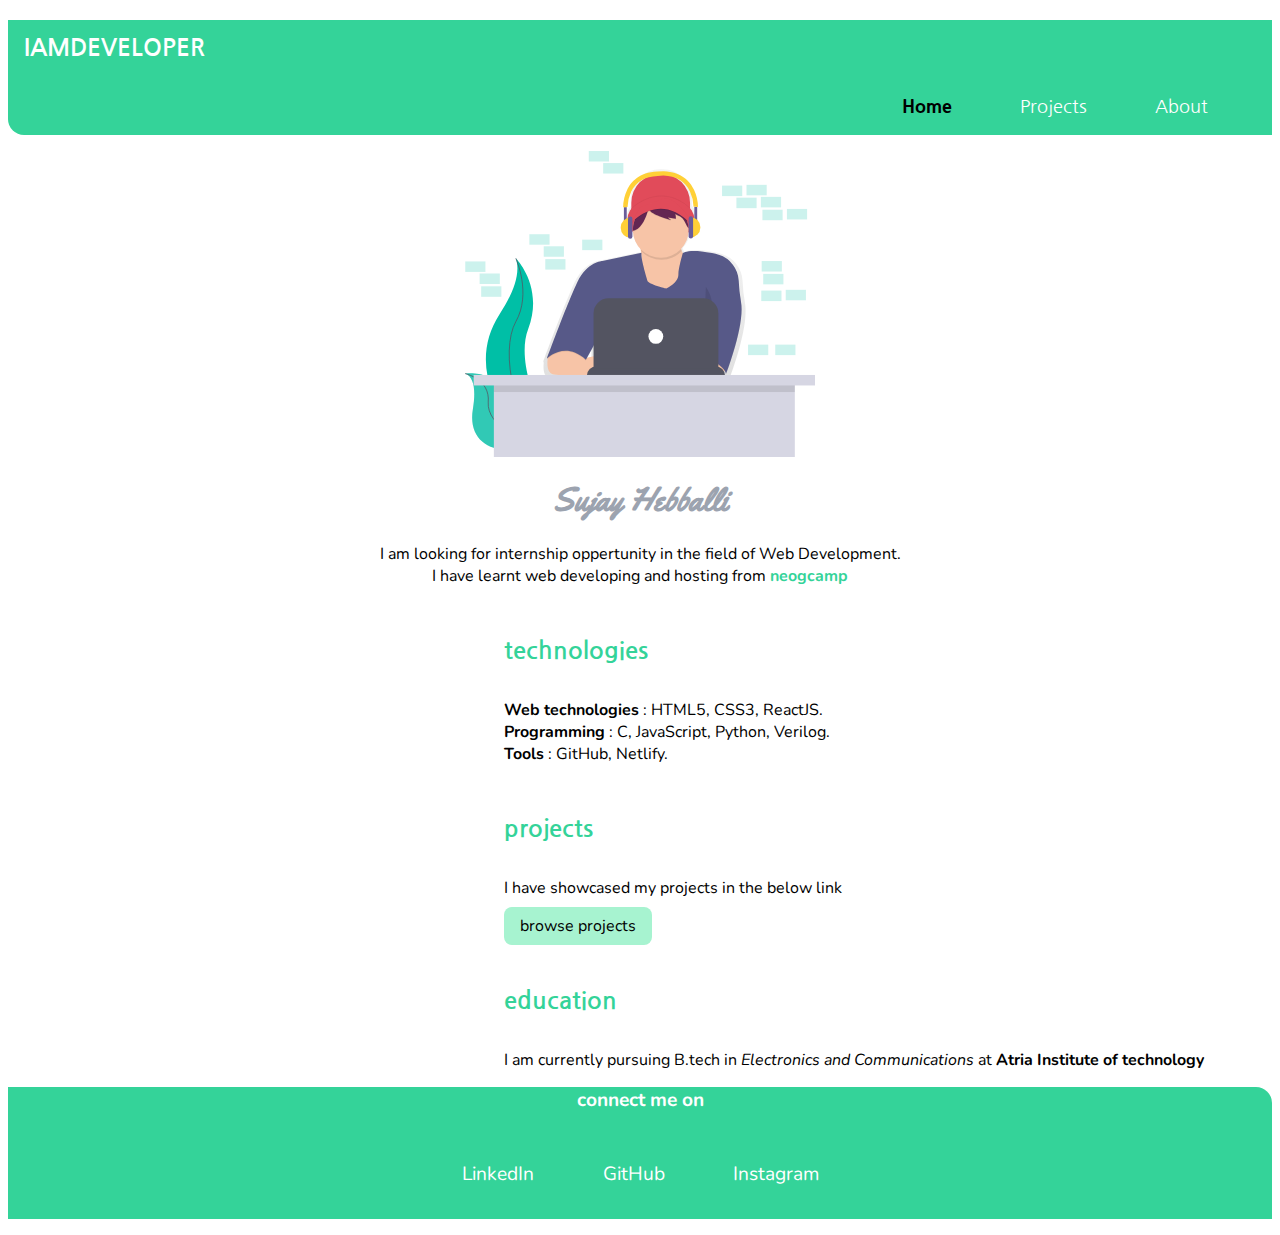
<file: index.html>
<!DOCTYPE html>
<html lang="en">
<head>
    <meta charset="UTF-8">
    <meta name="viewport" content="width=device-width, initial-scale=1.0">
    <link rel="stylesheet" href="styles.css">
    <link rel="icon" href="images/logo.png">
    <title>Sujay Hebballi</title>
</head>
<body>
     <nav class="nav-container">
        <h2 class="nav-header">IAMDEVELOPER</h2>
        <ul class="nav-list">
            <li class="nav-list-inline"><a class="nav-list-link link-active" href="">Home</a></li>
            <li class="nav-list-inline"><a class="nav-list-link" href="projects.html">Projects</a></li>
            <li class="nav-list-inline"><a class="nav-list-link" href="about.html">About</a></li>
        </ul>
    </nav>
    <img class="hero-img" src="images/myPic.svg" alt="">
   
    <h1 class="intro-head">Sujay Hebballi</h1>
    <p class="intro-para">I am looking for internship oppertunity in the field of Web Development.
       <br> I have learnt web developing and hosting from <a class="intro-link" href="https://neog.camp/">neogcamp</a> 
    </p>
    
    <h2 class="sub-intro">technologies</h2>
    <ul class="sub-unordered-list">
        <li class="sub-unordered-list-item"><strong>Web technologies</strong> : HTML5, CSS3, ReactJS.</li>
        <li class="sub-unordered-list-item"><strong>Programming</strong> : C, JavaScript, Python, Verilog.</li>
        <li class="sub-unordered-list-item"><strong>Tools</strong> : GitHub, Netlify.</li>
    </ul>
    
    <h2 class="sub-intro">projects</h2>
    <div  class="div-sub-pro">I have showcased my projects in the below link</div>
    <a class="sub_into-link"href="projects.html">browse projects</a>
    <h2 class="sub-intro">education</h2>
    <p  class="div-sub">I am currently pursuing B.tech in <em>Electronics and Communications</em> at <strong>Atria Institute of technology</strong></p>
    
    <footer>
        <div class="footer-head">connect me on</div>
        <ul class="footer-ul">
            <li class="footer-ul-item"><a class="footer-link" href="https://www.linkedin.com/in/sujay-hebballi-28995b1a3/">LinkedIn</a> </li>
            <li class="footer-ul-item"><a class="footer-link" href="https://github.com/SujayHebballi">GitHub</a></li>
            <li class="footer-ul-item"><a class="footer-link" href="https://www.instagram.com/irrelevanttwaddle">Instagram</a></li>
        </ul>
    </footer>
</body>
</html>
</file>
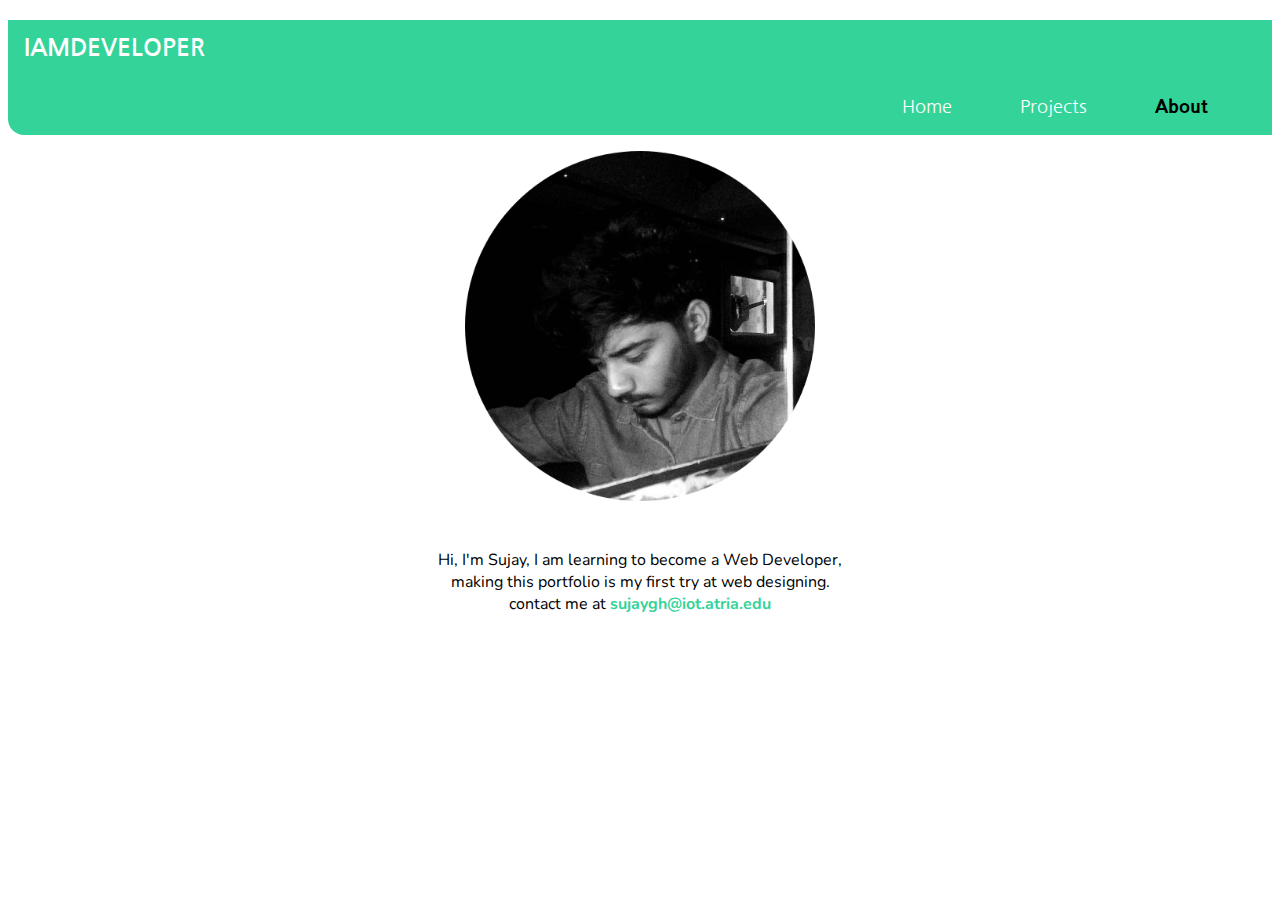
<file: about.html>
<!DOCTYPE html>
<html lang="en">
<head>
    <meta charset="UTF-8">
    <meta name="viewport" content="width=device-width, initial-scale=1.0">
    <link rel="stylesheet" href="styles.css">
    <title>About</title>

</head>
<body>
    <nav class="nav-container">
        <h2 class="nav-header">IAMDEVELOPER</h2>
        <ul class="nav-list">
            <li class="nav-list-inline"><a class="nav-list-link" href="index.html">Home</a></li>
            <li class="nav-list-inline"><a class="nav-list-link" href="projects.html">Projects</a></li>
            <li class="nav-list-inline"><a class="nav-list-link link-active" href="about.html">About</a></li>
        </ul>
    </nav>

    <img class="hero-about" src="images/sujay.png" alt="">
    <p class="para-about">Hi, I'm Sujay, I am learning to become a Web Developer,<br> making this portfolio is my first try at web designing.
    <br> contact me at <a class="about-link" href=""><strong>sujaygh@iot.atria.edu</strong></a></p>
</body>
</html>
</file>
<file: styles.css>
@import url('https://fonts.googleapis.com/css2?family=Nanum+Gothic:wght@700&display=swap');
@import url('https://fonts.googleapis.com/css2?family=Yellowtail&display=swap');
@import url('https://fonts.googleapis.com/css2?family=Nunito:wght@300&display=swap');

/* variables*/


:root{
    
}

/* Navigation*/
.nav-container{
    background-color:#34D399;
    border-bottom-left-radius: 1rem;
    padding-right: 2rem;
}

.nav-header{
    font-family: 'Nanum Gothic', sans-serif;
    color: white;
    padding: 1rem 1rem;
}

.nav-list{
    list-style: none;
    text-align: right;
    padding-bottom: 1rem;    
}

.nav-list-inline{
    display: inline;
    padding: 2rem;
}
.nav-list-link{
    color: white;
    text-decoration: none;
    font-family: 'Nanum Gothic', sans-serif;
    font-size: large;
}
.link-active{
    font-weight: 900;
    color: black;
}

/*hero-imag*/

.hero-img{
    max-width: 350px;
    display: block;
    margin: auto;
}
/*Intro_about_me*/

.intro-head{
    font-family: 'Yellowtail', cursive;
    text-align: center;
    color: #9CA3AF;
}
.intro-para{
    font-family: 'Nunito', sans-serif;
    text-align: center;
}
.intro-link{
    text-decoration: none;
    font-weight: bold;
    color:#34D399;
}
.sub-intro{
    font-family: 'Nanum Gothic', sans-serif;
    color: #34D399;
    padding-left: 31rem;
    padding-top: 2rem;
    padding-bottom: 1rem;
}
.sub-unordered-list{
    list-style: none;
    padding-left: 31rem;
}
.sub-unordered-list-item{
    font-family: 'Nunito', sans-serif;
}
.sub_into-link{
    font-family: 'Nunito', sans-serif;
    text-decoration: none;
    background-color:#A7F3D0;
    padding:0.5rem 1rem ;
    color: black;
    margin-left:31rem ;
    border-radius: 0.5rem;
}
.div-sub-pro{
    padding-bottom:1rem;
    padding-left: 31rem;
    font-family: 'Nunito', sans-serif;
}
.div-sub{
    padding-left: 31rem;
    font-family: 'Nunito', sans-serif;
}

/* footer */
footer{    
background-color:#34D399;
border-top-right-radius: 1rem;
text-align: center;
}

.footer-head{
    font-family: 'Nunito', sans-serif;
    color: white;
    font-size: larger;
    font-weight: bold;
}
.footer-ul{
padding: 2rem;
list-style: none;
}
.footer-ul-item{
    font-family: 'Nunito', sans-serif;
    display: inline;
    padding: 2rem;
    font-size: larger;
}
.footer-link{
    text-decoration: none;
    color: white;
}

/* projects ordered list*/
.project-ol{
    padding-left: 31rem;
    padding-top: 2rem;
}
.project-ol-item{
    font-family: 'Nunito', sans-serif;
    color: #34D399;
    font-size: x-large;
    font-weight: bolder;
    padding: 2rem;
}
.pro-date{
    padding: 1.5rem;
    font-family: 'Nunito', sans-serif;
    font-style: italic;
}
.pro-des{
    padding: 2rem;
    font-family: 'Nunito', sans-serif;
}
.pro-link{
    padding:1rem;
    text-decoration: none;
    background-color:#A7F3D0;
    border-radius: 0.5rem;
    color: black;
    font-family: 'Nunito', sans-serif;
    text-align: right;
}
.hero-about{
    max-width: 350px;
    display: block;
    margin: auto;
}
.para-about{
    font-family: 'Nunito', sans-serif;
    text-align: center;
    padding-top: 2rem;
}
.about-link{
    text-decoration: none;
    color: #34D399;
}
</file>
